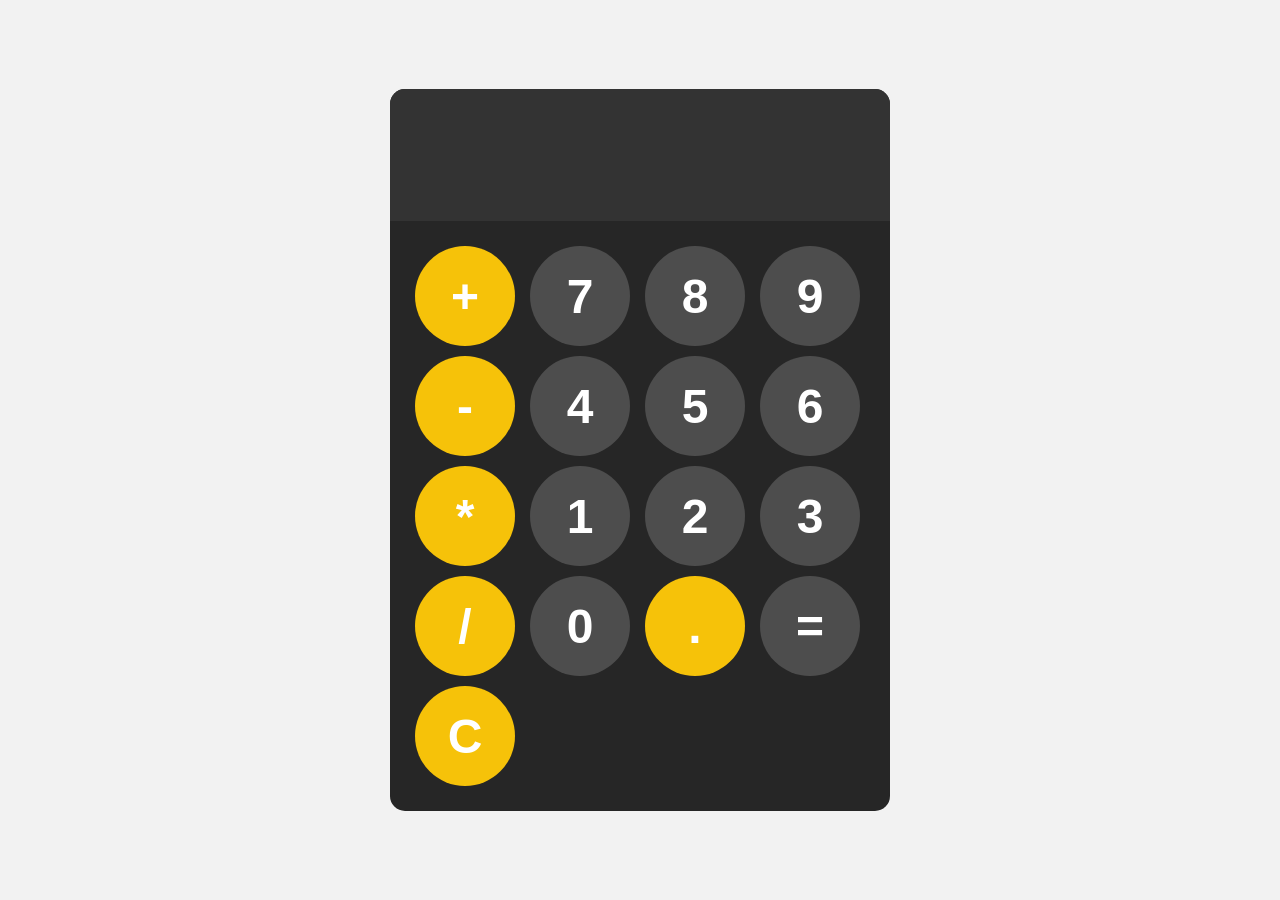
<file: index.html>
<!DOCTYPE html>
<html lang="en">
<head>
    <meta charset="UTF-8">
    <meta name="viewport" content="width=device-width, initial-scale=1.0">
    <title>Document</title>
    <link rel="stylesheet" href="style.css">
</head>
<body>
    <div id="calculator">
        <input id="display" readonly>
        <div id="keys">
            <button onclick="appendToDisplay('+')" class="operator-btn">+</button>
             <button onclick="appendToDisplay('7')">7</button>
              <button onclick="appendToDisplay('8')">8</button>
               <button onclick="appendToDisplay('9')">9</button>
                <button onclick="appendToDisplay('-')"class="operator-btn">-</button>
                 <button onclick="appendToDisplay('4')">4</button>
                  <button onclick="appendToDisplay('5')">5</button>
                   <button onclick="appendToDisplay('6')">6</button>
                    <button onclick="appendToDisplay('*')"class="operator-btn">*</button>
                     <button onclick="appendToDisplay('1')">1</button>
                      <button onclick="appendToDisplay('2')">2</button>
                       <button onclick="appendToDisplay('3')">3</button>
                        <button onclick="appendToDisplay('/')"class="operator-btn">/</button>
                         <button onclick="appendToDisplay('0')">0</button>
                          <button onclick="appendToDisplay('.')"class="operator-btn">.</button>
                            <button onclick="calculate()">=</button>
                            <button onclick="clearDisplay()"class="operator-btn">C</button>

        </div>
    </div>
    <script src="script.js"></script>
</body>
</html>
</file>
<file: style.css>
body{
    margin:0;
    display:flex;
    justify-content:center;
    align-items:center;
    height:100vh;
    background-color:hsl(0,0%,95%);
}

#calculator{
    font-family:Arial,sans-serif;
    background-color:hsl(0,0%,15%);
    border-radius:15px;
    max-width:500px;
    overflow:hidden;
}

#display{
    width:100%;
    padding:20px;
    font-size:5rem;
    text-align:left;
    border:none;
    background-color:hsl(0,0%,20%);
    color:white;
}



#keys{
    display:grid;
    grid-template-columns:repeat(4,1fr);
    gap:10px;
    padding:25px;
}



button{
    width:100px;
    height:100px;
    border-radius:50px;
    border:none;
    background-color:hsl(0,0%,30%);
    color:white;
    font-size:3rem;
    font-weight:bold;
    cursor:pointer;
}
button:hover{
    background-color:hsl(0,0%,40%);
}
button:active{
    background-color:hsl(0,0%,50%);
}
.operator-btn{
    background-color:rgb(246, 194, 9)
}
.operator_btn:hover{
    background-color:hsl(35,100%,65%);
}
.operator-btn:active{
    background-color:hsl(35,100%,45%);
}
</file>
